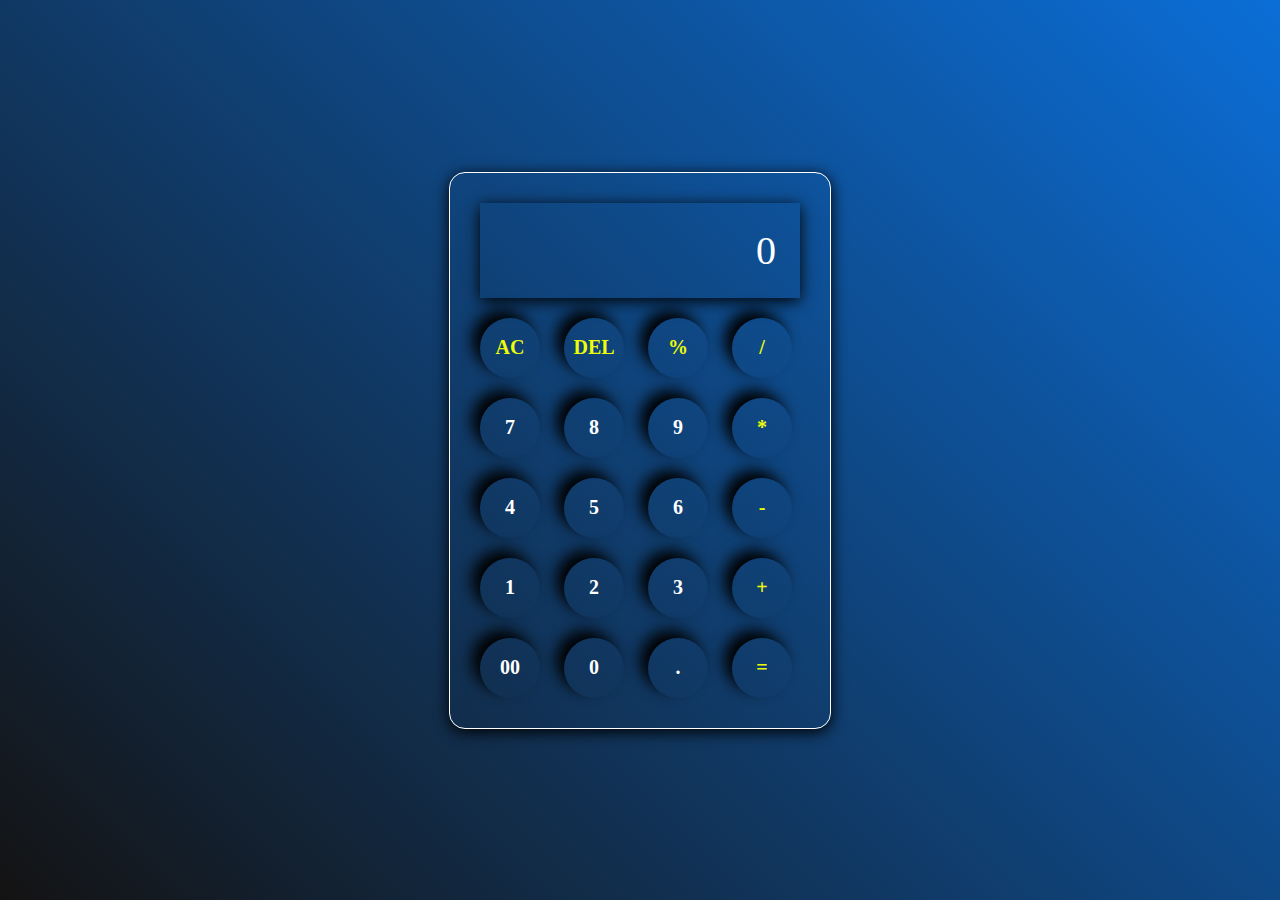
<file: Calculator/index.html>
<!DOCTYPE html>
<html lang="en">
  <head>
    <meta charset="UTF-8" />
    <meta http-equiv="X-UA-Compatible" content="IE=edge" />
    <meta name="viewport" content="width=device-width, initial-scale=1.0" />
    <link rel="stylesheet" href="style.css" />
    <title>Calculator - By Code Traversal</title>
  </head>
  <body>
    <div class="container">
      <div class="calculator">
        <input type="text" id="inputBox" placeholder="0" />
        <div>
          <button class="button operator">AC</button>
          <button class="button operator">DEL</button>
          <button class="button operator">%</button>
          <button class="button operator">/</button>
        </div>
        <div>
          <button class="button">7</button>
          <button class="button">8</button>
          <button class="button">9</button>
          <button class="button operator">*</button>
        </div>
        <div>
          <button class="button">4</button>
          <button class="button">5</button>
          <button class="button">6</button>
          <button class="button operator">-</button>
        </div>
        <div>
          <button class="button">1</button>
          <button class="button">2</button>
          <button class="button">3</button>
          <button class="button operator">+</button>
        </div>

        <div>
          <button class="button">00</button>
          <button class="button">0</button>
          <button class="button">.</button>
          <button class="button equalBtn">=</button>
        </div>
      </div>
    </div>

    <script src="script.js"></script>
  </body>
</html>
</file>
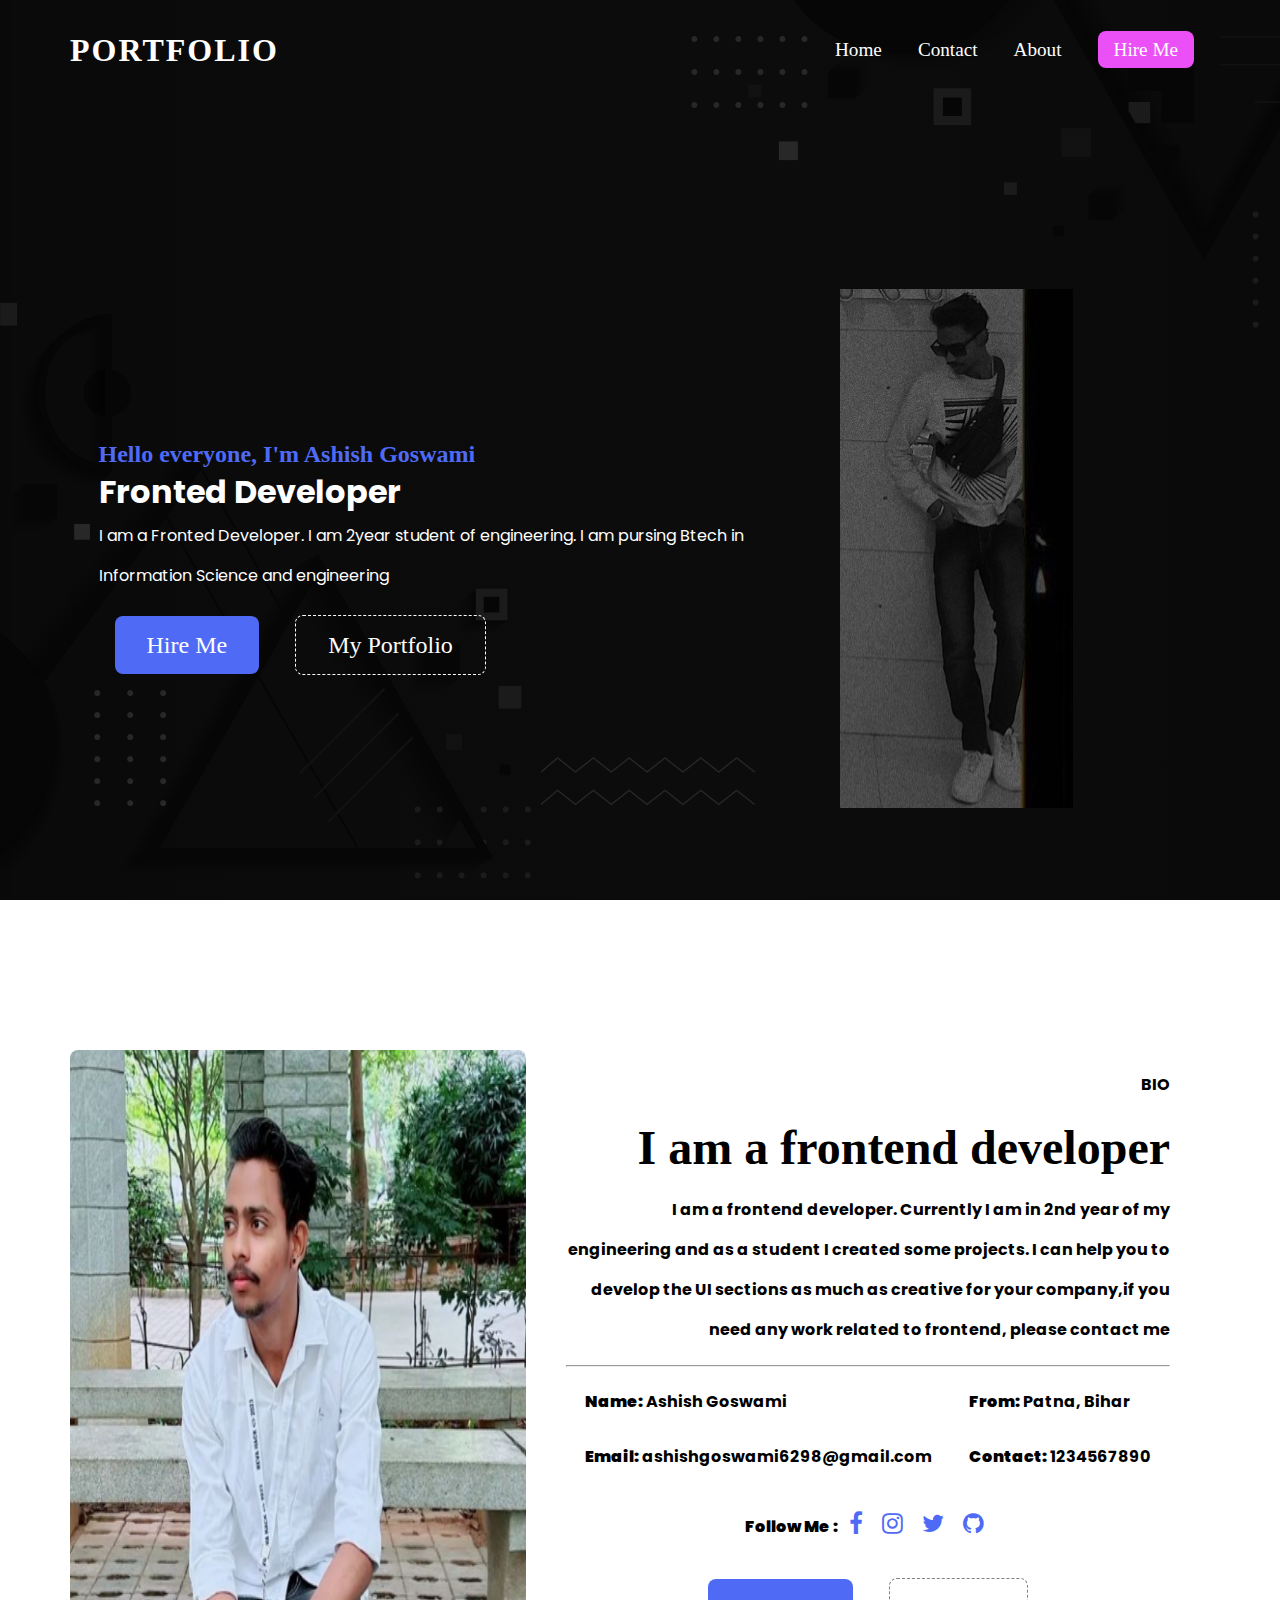
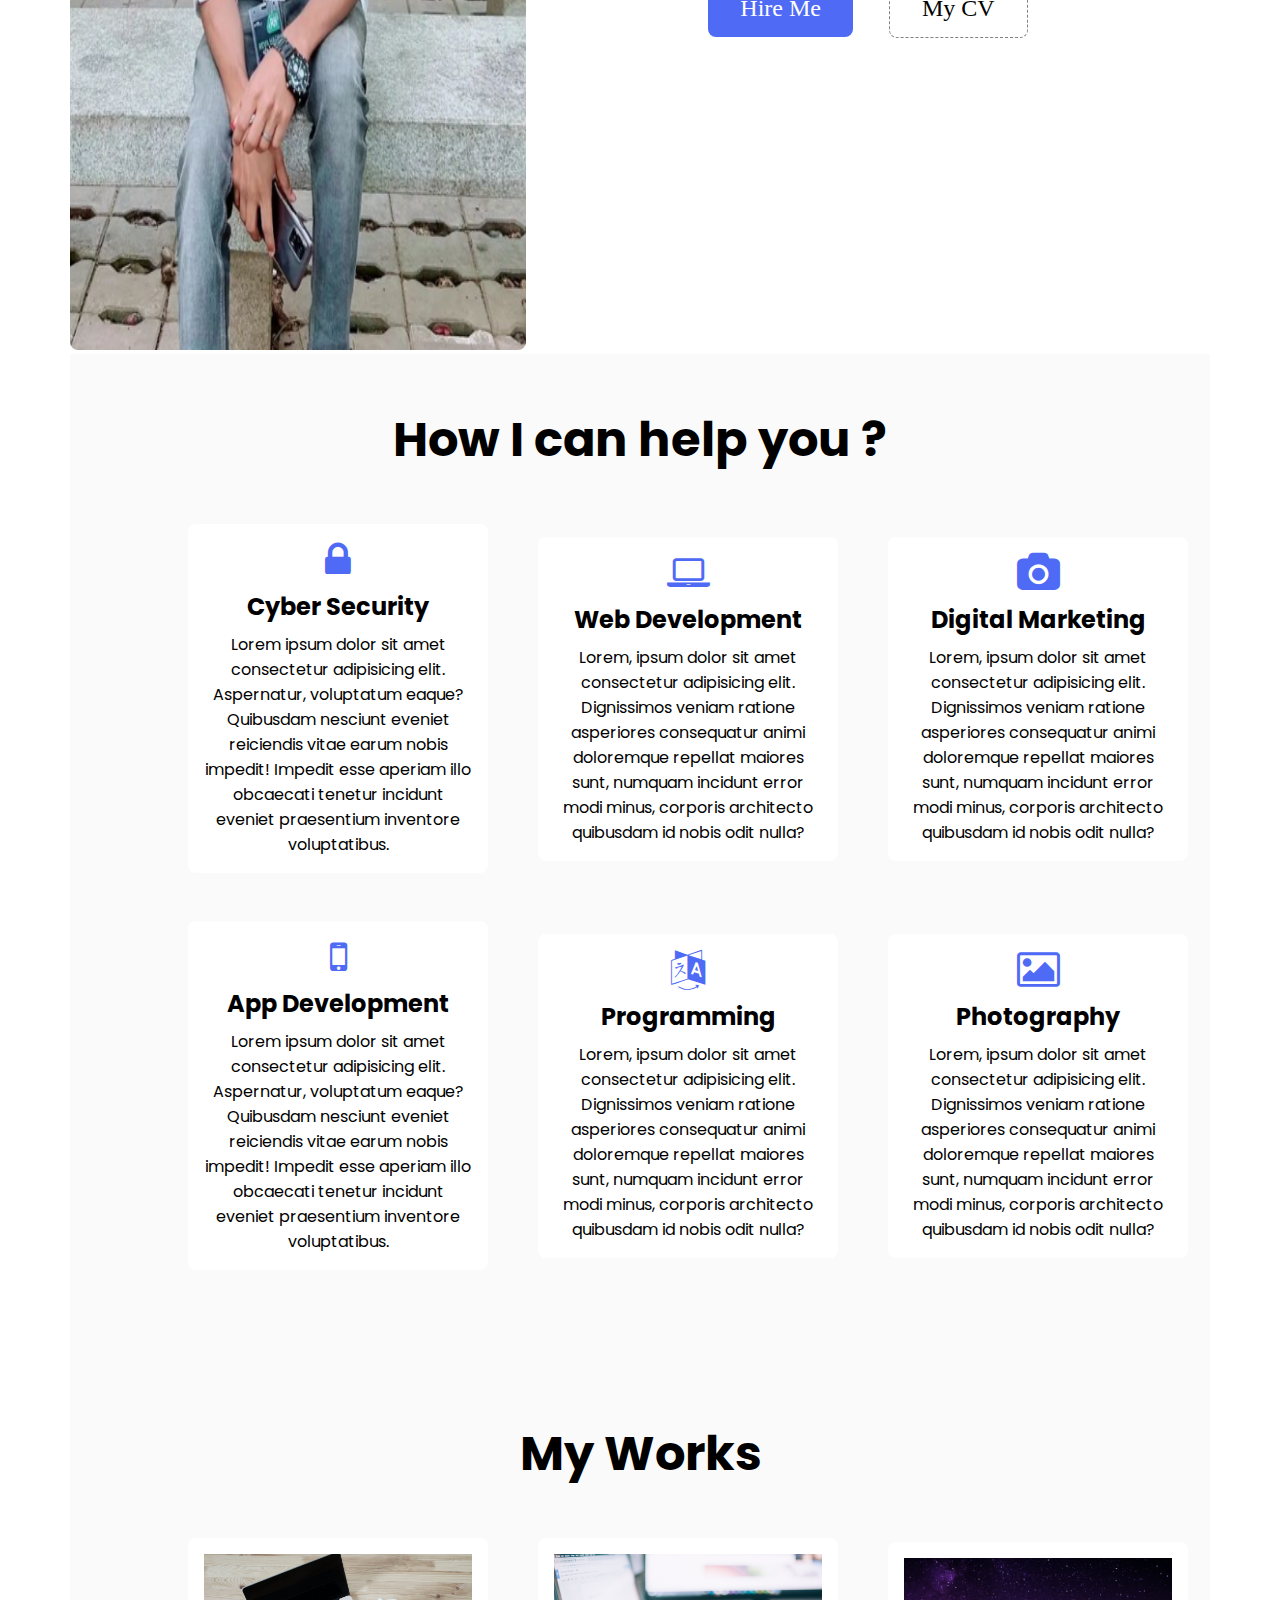
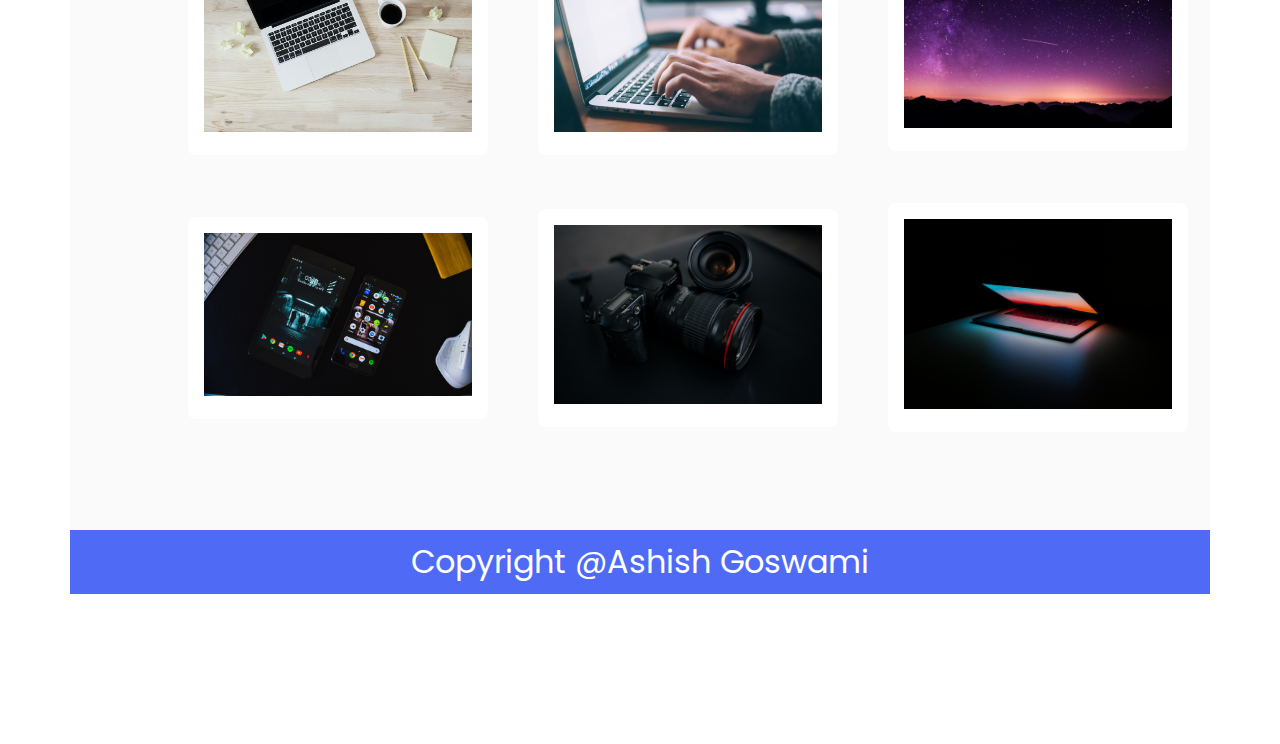
<file: Portfolio/index.html>
<!DOCTYPE html>
<html lang="en">

<head>
    <meta charset="UTF-8" />
    <meta name="viewport" content="width=device-width, initial-scale=1.0" />
    <title>Portfolio</title>
    <link rel="stylesheet" href="style.css" />
    <link rel="stylesheet" href="https://cdnjs.cloudflare.com/ajax/libs/font-awesome/4.7.0/css/font-awesome.min.css" />
    <link rel="preconnect" href="https://fonts.googleapis.com" />
    <link rel="preconnect" href="https://fonts.gstatic.com" crossorigin />
    <link href="https://fonts.googleapis.com/css2?family=Poppins:wght@300&family=Roboto+Slab:wght@300&display=swap"
        rel="stylesheet" />
</head>

<body>
    <header>
        <nav>
            <div class="logo">PORTFOLIO</div>
            <div class="menu">
                <a href="#">Home</a>
                <a href="#">Contact</a>
                <a href="#">About</a>
                <a href="#">Hire Me</a>
            </div>
        </nav>
        <div class="container">
            <div class="left">
                <h2>Hello everyone, I'm Ashish Goswami</h2>
                <h1>Fronted Developer</h1>
                <p>
                    I am a Fronted Developer. I am 2year student of engineering. I am
                    pursing Btech in Information Science and engineering
                </p>
                <br /><br />
                <div>
                    <a href="#" id="hire">Hire Me</a>
                    <a href="#" id="my">My Portfolio</a>
                </div>
            </div>
            <div class="right">
                <img src="images/me2.png" />
            </div>
        </div>
    </header>
    <sectio id="bio">
        <div class="leftbio">

            <img src="images/me3.png">
        </div>
        <div class="rightbio">
            <div>
                <p>BIO</p>
                <h1>
                    I am a frontend developer
                </h1>
                <p> I am a frontend developer. Currently I am in 2nd year of my engineering and as a student I created
                    some projects. I can help you to develop the UI sections as much as creative for your company,if you
                    need any work related to frontend, please contact me</p>
                <hr>
            </div>
            <div class="info">
                <div>
                    <p> <b>Name:</b> Ashish Goswami</p>
                    <p> <b>Email:</b> ashishgoswami6298@gmail.com</p>
                </div>
                <div>
                    <p> <b>From:</b> Patna, Bihar</p>
                    <p> <b>Contact:</b> 1234567890</p>
                </div>
            </div>
            <div id="follow">
                <p><b>Follow Me :</b>
                    <i class="fa fa-facebook"></i>
                    <i class="fa fa-instagram"></i>
                    <i class="fa fa-twitter"></i>
                    <i class="fa fa-github"></i>
                </p>
            </div>
            <div class="link">
                <a href="#" id="hire">Hire Me</a>
                <a href="#" id="cv">My CV</a>
            </div>
        </div>
        </section>
        <section id="services">
            <div class="intro">
                <h1> How I can help you ?</h1>
                <div class="card">
                    <div class="cardbody">
                        <i class="fa fa-lock"></i>
                        <h3>Cyber Security</h3>
                        <p>Lorem ipsum dolor sit amet consectetur adipisicing elit. Aspernatur, voluptatum eaque?
                            Quibusdam nesciunt eveniet reiciendis vitae earum nobis impedit! Impedit esse aperiam illo
                            obcaecati tenetur incidunt eveniet praesentium inventore voluptatibus.</p>
                    </div>
                    <div class="cardbody">
                        <i class="fa fa-laptop"></i>
                        <h3>Web Development</h3>
                        <p>Lorem, ipsum dolor sit amet consectetur adipisicing elit. Dignissimos veniam ratione
                            asperiores consequatur animi doloremque repellat maiores sunt, numquam incidunt error modi
                            minus, corporis architecto quibusdam id nobis odit nulla?</p>
                    </div>
                    <div class="cardbody">
                        <i class="fa fa-camera"></i>
                        <h3>Digital Marketing</h3>
                        <p>Lorem, ipsum dolor sit amet consectetur adipisicing elit. Dignissimos veniam ratione
                            asperiores consequatur animi doloremque repellat maiores sunt, numquam incidunt error modi
                            minus, corporis architecto quibusdam id nobis odit nulla?</p>
                    </div>
                </div>
                <div class="card">
                    <div class="cardbody">
                        <i class="fa fa-mobile"></i>
                        <h3>App Development</h3>
                        <p>Lorem ipsum dolor sit amet consectetur adipisicing elit. Aspernatur, voluptatum eaque?
                            Quibusdam nesciunt eveniet reiciendis vitae earum nobis impedit! Impedit esse aperiam illo
                            obcaecati tenetur incidunt eveniet praesentium inventore voluptatibus.</p>
                    </div>
                    <div class="cardbody">
                        <i class="fa fa-language"></i>
                        <h3>Programming</h3>
                        <p>Lorem, ipsum dolor sit amet consectetur adipisicing elit. Dignissimos veniam ratione
                            asperiores consequatur animi doloremque repellat maiores sunt, numquam incidunt error modi
                            minus, corporis architecto quibusdam id nobis odit nulla?</p>
                    </div>
                    <div class="cardbody">
                        <i class="fa fa-photo"></i>
                        <h3>Photography</h3>
                        <p>Lorem, ipsum dolor sit amet consectetur adipisicing elit. Dignissimos veniam ratione
                            asperiores consequatur animi doloremque repellat maiores sunt, numquam incidunt error modi
                            minus, corporis architecto quibusdam id nobis odit nulla?</p>
                    </div>
                </div>
            </div>
        </section>
        <section id="services">
            <div class="intro">
                <h1> My Works</h1>
                <div class="card">
                    <div class="cardbody cardimg">
                        <img src="images/lauren-mancke-aOC7TSLb1o8-unsplash.jpg">
                    </div>
                    <div class="cardbody cardimg">
                        <img src="images/glenn-carstens-peters-npxXWgQ33ZQ-unsplash.jpg">
                    </div>
                    <div class="cardbody cardimg">
                        <img src="images/vincentiu-solomon-ln5drpv_ImI-unsplash.jpg">
                    </div>
                </div>
                <div class="card">
                    <div class="cardbody cardimg">
                        <img src="images/the-average-tech-guy-DsmDqiYduaU-unsplash.jpg">
                    </div>
                    <div class="cardbody cardimg">
                        <img src="images/william-thomas-ny6tO4ItOEY-unsplash.jpg">
                    </div>
                    <div class="cardbody cardimg">
                        <img src="images/ales-nesetril-Im7lZjxeLhg-unsplash.jpg">
                    </div>
                </div>
            </div>
        </section>
        <footer>
            Copyright @Ashish Goswami
        </footer>
    </body>

</html>
</file>
<file: Calculator/style.css>
*{
    margin: 0;
    padding: 0;
    box-sizing: border-box;
    font-family: 'Times New Roman';
  }

body{
    width: 100%;
    height: 100vh;
    display: flex;
    justify-content: center;
    align-items: center;
    background: linear-gradient(45deg, #141313, rgb(11, 110, 215));
}

.calculator{
    border: 1px solid white;
    padding: 20px;
    border-radius: 16px;
    background: transparent;
    box-shadow: 0px 3px 15px black;

}

input{
    width: 320px;
    border: none;
    padding: 24px;
    margin: 10px;
    background: transparent;
    box-shadow: 0px 3px 15px black;
    font-size: 40px;
    text-align: right;
    cursor: pointer;
  color: white;
}

input::placeholder{
    color:white;
}

button{
    border: none;
    width: 60px;
    height: 60px;
    margin: 10px;
    border-radius: 50%;
    background: transparent;
    color: white;
    font-size: 20px;
    box-shadow: -8px -8px 15px black;
    cursor: pointer;
    font-weight: 900;
}

.equalBtn{
    color:rgb(237, 253, 8);
}

.operator{
    color: rgb(237, 253, 8);
}
</file>
<file: Portfolio/style.css>
*{padding: 0;margin: 0;box-sizing: border-box;}

header{
    width: 100%;
    height: 100vh;
    background: linear-gradient(rgba(0,0,0,0.8),rgba(0,0,0,0.8)),
            url('images/background.jpg');
    background-size: cover;
    color: white;
}

nav{
    width: 100%;
    height: 100px;
    display: flex;
    justify-content: space-between;
    align-items: center;
    flex-wrap: wrap;
    padding: 0 70px;
    font-family:'Times',sans-serif ;
} 

.logo{
    font-size: 2em;
    letter-spacing: 2px;
    font-weight: bold;
}

.menu a{
    text-decoration: none;
    color: white;
    font-size: 1.2em;
    padding: 0.5rem 1rem;
}

.menu a:nth-child(4){
    background: #eb4ff6;
    border-radius: 8px;
    margin: 0 1rem;
}

.menu a:hover{
    background: #eb4ff6;
    border-radius: 8px;
}

.container{
    width: 100%;
    height: 100%;
    display: flex;
    justify-content: space-around;
    align-items: center;
    flex-wrap: wrap;
    padding: 0 70px;
}

.left{
    flex-basis: 60%;
}

.right{
    flex-basis: 30%;
}

.left h2{
    font-family:'Times',sans-serif ;
    color: #4f6bf6; ;

}

.left h1{
    font-family:'Poppins',sans-serif ;

}

.left p{
    font-family:'Poppins',sans-serif ;
    line-height: 2.5rem;
}

#hire{
    text-decoration: none;
    background: #4f6bf6;
    color: white;
    padding: 1rem 2rem;
    border-radius: 8px;
    font-size: 1.5rem;
    margin: 0 1rem;

}

#my{
    text-decoration: none;
    /* background: #eb4ff6; */
    color: white;
    padding: 1rem 2rem;
    border-radius: 8px;
    font-size: 1.5rem;
    margin: 0 1rem;
    border: 1px dashed white;
}

#bio{
    cursor: pointer;
    padding: 150px 70px;
    width: 100%;
    height: 100%;
    display: flex;
    justify-content: space-between;
    align-items: flex-start;
    flex-wrap: wrap;
    font-family:'Times',sans-serif ;
}

.leftbio{
    flex-basis: 40%;
}

.rightbio{
    flex-basis: 60%;
}

.leftbio img{
    width: 100%;
    height: 900px;
    border-radius: 8px;
}


.rightbio{
    text-align: right;
    padding: 0 40px;
}

.rightbio p{
    margin: 15px 0;
    line-height: 2.5rem;
    font-family:'Poppins',sans-serif ;
    font-weight: bold;

}

.rightbio h1{
    font-size: 3rem;
}

.info{
    display: flex;
    justify-content: space-around;
    align-items: flex-start;
    flex-wrap: wrap;
    text-align: left;
}

#follow{
    text-align: center;
}

#follow i{
color: #4f6bf6;
font-size: 1.5rem;
margin: 0 0.5rem;
}

.link{
 text-align: center;
 margin-top: 3rem;   
}

#cv{
    text-decoration: none;
    /* background: #eb4ff6; */
    color: black;
    padding: 1rem 2rem;
    border-radius: 8px;
    font-size: 1.5rem;
    margin: 0 1rem;
    border: 1px dashed grey;
}

#services{
    padding: 50px 70px;
    width: 100%;
    height: 100%;
    background: rgba(0,0,0,0.02);
    font-family:'Poppins',sans-serif;
    text-align: center;
}

.intro h1{
    font-size: 3rem;
}

.card{
    width: 100%;
    height: 100%;
    display: flex;
    justify-content: space-between;
    align-items:center;
    flex-wrap: wrap;
    margin: 3rem;
}

.cardbody{
    flex-basis: 30%;
    background: white;
    padding: 1rem;
    border-radius: 8px;
}

.cardbody h3{
    font-size: 1.5rem;
    margin: 0.5rem 0;
}

.cardbody i{
    font-size: 2.5rem;
    color: #4f6bf6;
}


.cardimg img{
    width: 100%;
}

footer{
    background: #4f6bf6;
    color: white;
    padding: 0.5rem;
    font-size: 2rem;
    font-family:'Poppins',sans-serif ;
    text-align: center;
    width: 100%;
}
</file>
